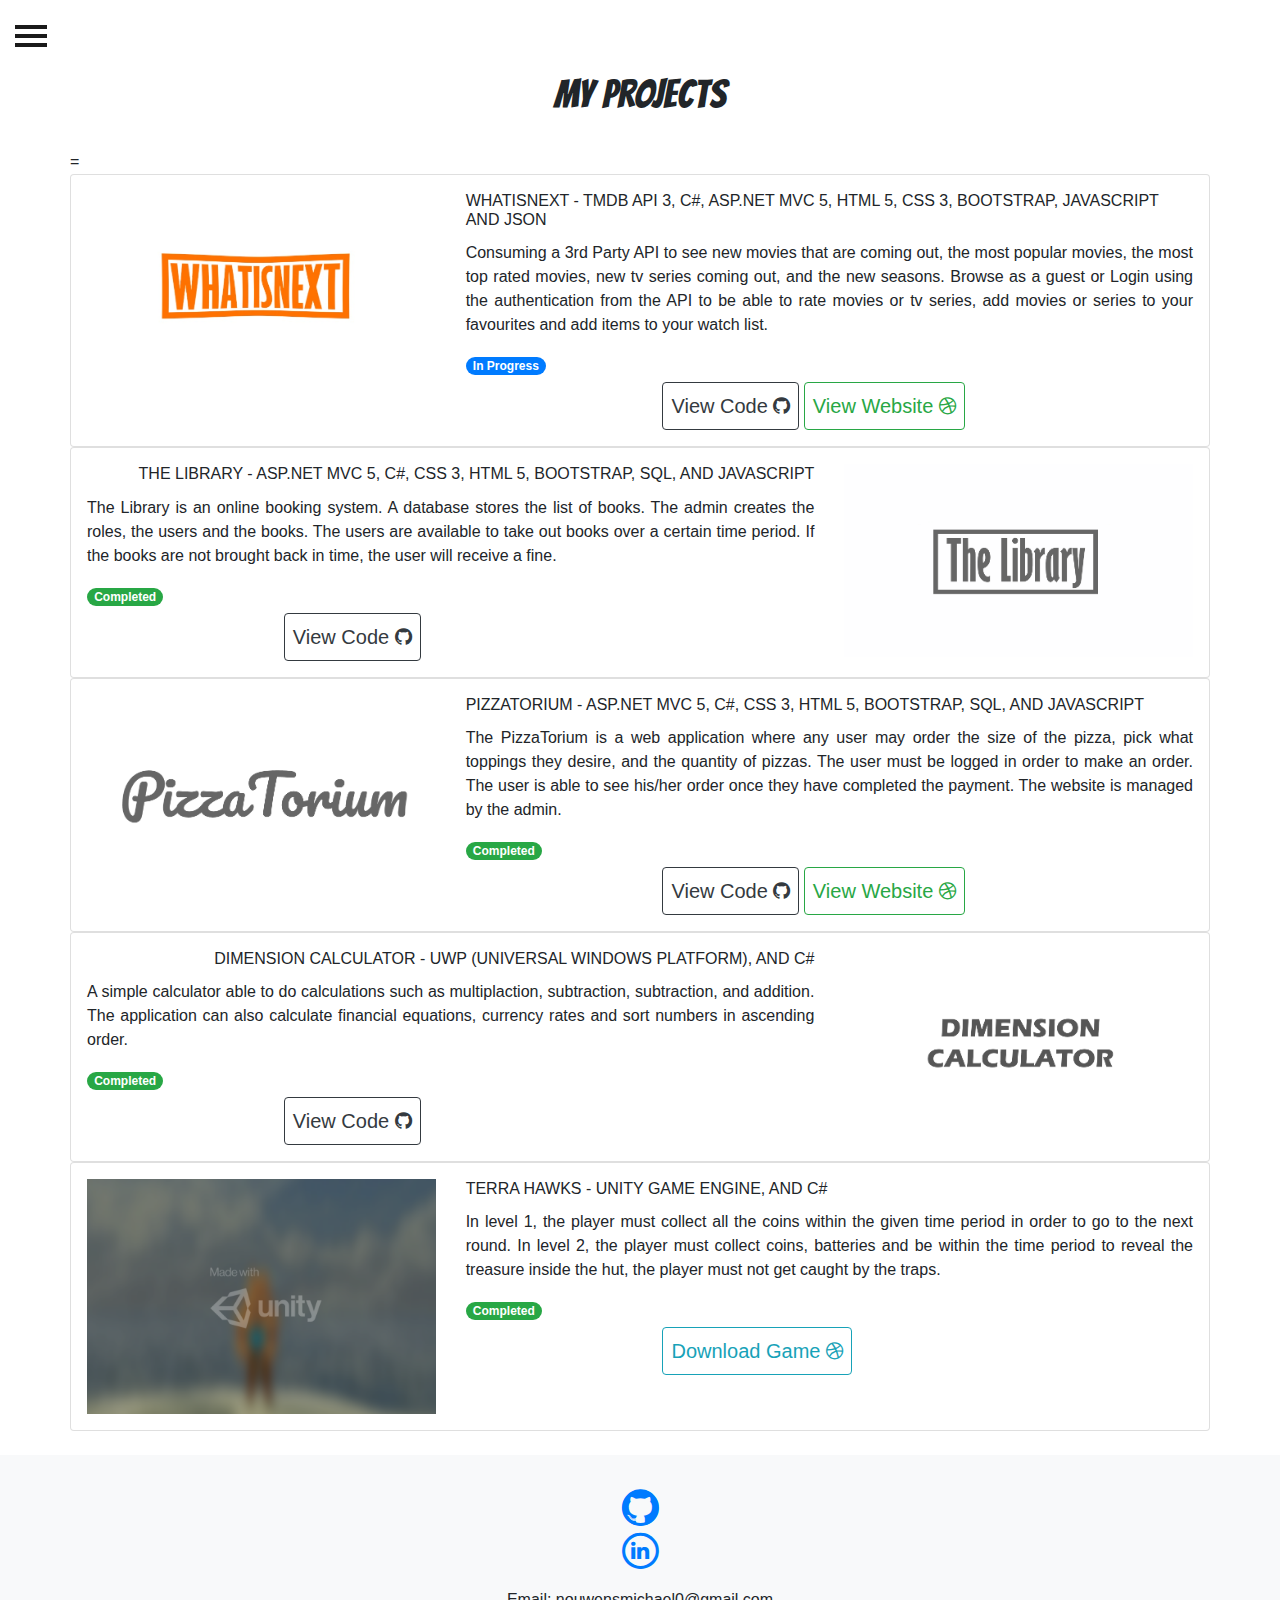
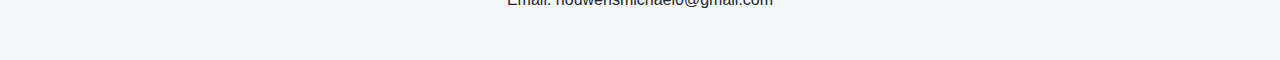
<file: index.html>
﻿<!DOCTYPE html>
<html>
<head>
    <meta charset="utf-8" />
    <title>Michael's Website</title>
    <link href="Content/bootstrap.css" rel="stylesheet" />
    <link href="Content/MyCSS.css" rel="stylesheet" />
    <script src="Scripts/MyJS.js"></script>
    <link href="Content/ImageStyle.css" rel="stylesheet" />
    <link rel="stylesheet" href="https://cdnjs.cloudflare.com/ajax/libs/font-awesome/4.7.0/css/font-awesome.min.css">
</head>
<body >



    <div id="wrapper">
        <div class="overlay"></div>
        <nav class="navbar navbar-inverse fixed-top" id="sidebar-wrapper" role="navigation">
            <ul class="nav sidebar-nav">
                <div class="sidebar-header">
                    <div class="sidebar-brand">
                        <a class="FontChange" href="#">Michael Nouwens</a>
                    </div>
                </div>
                <li><a href="index.html">Home</a></li>         
                <li><a href="https://www.linkedin.com/in/michaelpierrenouwens/" target="_blank">LinkedIn</a></li>
                <li><a href="https://github.com/MichaelNouwens" target="_blank">GitGub</a></li>
                <li><a href="https://drive.google.com/file/d/1YgxzDaZNa909eigkw5Xrq4iUhvv-AFu8/view?usp=sharing" target="_blank">Resume/CV</a></li>
            </ul>
        </nav>
        <div id="page-content-wrapper">
            <button type="button" class="hamburger animated fadeInLeft is-closed" data-toggle="offcanvas">
                <span class="hamb-top"></span>
                <span class="hamb-middle"></span>
                <span class="hamb-bottom"></span>
            </button>
            <div class="container">
                <div class="col-md-12 text-center">
                    <h1 class="text-center FontChange">My Projects</h1>
                </div>
                <br />
                <div class="row">
=
                    <div class="card col-md-12 p-3">
                        <div class="row ">
                            <div class="col-md-4">
                                <img class="w-100" src="Content/wins.png">
                            </div>
                            <div class="col-md-8">
                                <div class="card-block">
                                    <h6 class="card-title">WHATISNEXT - TMDB API 3, C#, ASP.NET MVC 5, HTML 5, CSS 3, BOOTSTRAP, JAVASCRIPT AND JSON</h6>

                                    <p class="card-text text-justify">
                                        Consuming a 3rd Party API to see new movies that are coming out, the most popular movies, the most top rated movies, new tv series
                                        coming out, and the new seasons. Browse as a guest or Login using the authentication from the API to be able to rate movies or tv series, add movies or series to your favourites
                                        and add items to your watch list.
                                    </p>
                                    <span class="badge badge-pill badge-primary">In Progress</span>

                                    <div class="col-6 mx-auto">
                                        <a href="https://github.com/MichaelNouwens/WHATISNEXT.github.io.git" target="_blank" class="btn btn-outline-dark p-2" style="font-size:20px;margin-top: 5px; " role="button">View Code <i class="fa fa-github"></i></a>

                                        <a href="https://whatisnext.azurewebsites.net/" target="_blank" class="btn btn-outline-success p-2" style="font-size:20px; margin-top: 5px;" role="button">View Website <i class="fa fa-dribbble"></i></a>
                                    </div>




                                </div>
                            </div>
                        </div>
                    </div>
                    <div class="card col-md-12 p-3">
                        <div class="row ">
                            <div class="col-md-8">
                                <div class="card-block">
                                    <h6 class="card-title text-right">THE LIBRARY -  ASP.NET MVC 5, C#, CSS 3, HTML 5, BOOTSTRAP, SQL, AND JAVASCRIPT </h6>

                                    <p class="card-text text-justify">
                                        The Library is an online booking system. A database stores the list of books. The admin creates the roles, the users and the books. The users are available to take out
                                        books over a certain time period. If the books are not brought back in time, the user will receive a fine.
                                    </p>
                                    <span class="badge badge-pill badge-success">Completed</span>
                                    <div class="col-6 mx-auto">
                                        <a href="https://github.com/MichaelNouwens/TheLibrary.github.io.git" target="_blank" class="btn btn-outline-dark p-2" style="font-size:20px;margin-top: 5px; " role="button">View Code <i class="fa fa-github"></i></a>

                                        <!--<a href="#" class="btn btn-outline-info p-2" style="font-size:20px; margin-top: 5px;" role="button">View Website <i class="fa fa-dribbble"></i></a>-->
                                    </div>
                                </div>
                            </div>
                            <div class="col-md-4">
                                <img class="w-100" src="Content/tlb.png">
                            </div>
                        </div>
                    </div>
                    <div class="card col-md-12 p-3">
                        <div class="row ">
                            <div class="col-md-4">
                                <img class="w-100" src="Content/PizzaTorium.png">
                            </div>
                            <div class="col-md-8">
                                <div class="card-block">
                                    <h6 class="card-title">PIZZATORIUM - ASP.NET MVC 5, C#, CSS 3, HTML 5, BOOTSTRAP, SQL, AND JAVASCRIPT </h6>

                                    <p class="card-text text-justify">
                                        The PizzaTorium is a web application where any user may order the size of the pizza, pick what toppings they desire, and the quantity of pizzas. The user must be logged in order to
                                        make an order. The user is able to see his/her order once they have completed the payment. The website is managed by the admin.
                                    </p>
                                    <span class="badge badge-pill badge-success">Completed</span>
                                    <div class="col-6 mx-auto">
                                        <a href="https://github.com/MichaelNouwens/PizzaTorium.github.io.git" target="_blank" class="btn btn-outline-dark p-2" style="font-size:20px;margin-top: 5px; " role="button">View Code <i class="fa fa-github"></i></a>

                                        <a href="https://thepizzatorium.azurewebsites.net" target="_blank" class="btn btn-outline-success p-2" style="font-size:20px; margin-top: 5px;" role="button">View Website <i class="fa fa-dribbble"></i></a>
                                    </div>
                                </div>
                            </div>
                        </div>
                    </div>
                    <div class="card col-md-12 p-3">
                        <div class="row ">
                            <div class="col-md-8">
                                <div class="card-block">
                                    <h6 class="card-title text-right">DIMENSION CALCULATOR - UWP (UNIVERSAL WINDOWS PLATFORM), AND C#</h6>

                                    <p class="card-text text-justify">
                                        A simple calculator able to do calculations such as multiplaction, subtraction, subtraction, and addition. The application can also
                                        calculate financial equations, currency rates and sort numbers in ascending order.
                                    </p>
                                    <span class="badge badge-pill badge-success">Completed</span>
                                    <div class="col-6 mx-auto">
                                        <a href="https://github.com/MichaelNouwens/DimensionCalculator.git" target="_blank" class="btn btn-outline-dark p-2" style="font-size:20px;margin-top: 5px; " role="button">View Code <i class="fa fa-github"></i></a>


                                    </div>

                                </div>
                            </div>
                            <div class="col-md-4">
                                <img class="w-100" src="Content/dmcal.png">
                            </div>
                        </div>
                    </div>
                    <div class="card col-md-12 p-3">
                        <div class="row ">
                            <div class="col-md-4">
                                <img class="w-100" src="Content/unity.png">
                            </div>
                            <div class="col-md-8">
                                <div class="card-block">
                                    <h6 class="card-title">TERRA HAWKS - UNITY GAME ENGINE, AND C#</h6>
                                    <p class="card-text text-justify">
                                        In level 1, the player must collect all the coins within the given time period in order to go to the next round. In level 2, the player
                                        must collect coins, batteries and be within the time period to reveal the treasure inside the hut, the player must not get caught by the traps.
                                    </p>
                                    <span class="badge badge-pill badge-success">Completed</span>
                                    <div class="col-6 mx-auto">

                                        <a href="https://drive.google.com/file/d/1VrhJVVMh0MaYeiY2j2iGYCB0yUzrbsu9/view" target="_blank" class="btn btn-outline-info p-2" style="font-size:20px; margin-top: 5px;" role="button">Download Game <i class="fa fa-dribbble"></i></a>
                                    </div>
                                </div>
                            </div>
                        </div>
                    </div>

                </div>


            </div>

            <br />
            <div class="bg-light p-3 ">
                <div class=" text-center p-3 ">
                    <ul class="list-unstyled">
                        <li>
                            <a href="https://github.com/MichaelNouwens" target="_blank">
                                <span class="fa-stack fa-lg">
                                    <i class="fa fa-circle-thin fa-stack-2x"></i>
                                    <i class="fa fa-github fa-stack-2x"></i>
                                </span>
                            </a>
                        </li>
                        <li>
                            <a href="https://www.linkedin.com/in/michaelpierrenouwens/" target="_blank">
                                <span class="fa-stack fa-lg">
                                    <i class="fa fa-circle-thin fa-stack-2x"></i>
                                    <i class="fa fa-linkedin fa-stack-1x"></i>
                                </span>
                            </a>
                        </li>

                    </ul>
                    <p class="text-center">Email: nouwensmichael0@gmail.com</p>
                  
                </div>
            </div>
        </div>


    </div>



</body>
</html>
<script src="https://code.jquery.com/jquery-3.3.1.min.js"
        integrity="sha256-FgpCb/KJQlLNfOu91ta32o/NMZxltwRo8QtmkMRdAu8="
        crossorigin="anonymous"></script>
<script src="Scripts/MyJS.js"></script>
<script src="Scripts/bootstrap.min.js"></script>
</file>
<file: Content/MyCSS.css>
﻿body {
    position: relative;
    overflow-x: hidden;
    height: 100%;
    margin: 0px;
    padding: 0px;
}

body,
html {
    height: 100%;
}

.nav .open > a,
.nav .open > a:hover,
.nav .open > a:focus {
    background-color: transparent;
}

/*-------------------------------*/
/*           Wrappers            */
/*-------------------------------*/

#wrapper {
    padding-left: 0;
    -webkit-transition: all 0.5s ease;
    -moz-transition: all 0.5s ease;
    -o-transition: all 0.5s ease;
    transition: all 0.5s ease;
}

    #wrapper.toggled {
        padding-left: 220px;
    }

#sidebar-wrapper {
    z-index: 1000;
    left: 220px;
    width: 0;
    height: 100%;
    margin-left: -220px;
    overflow-y: auto;
    overflow-x: hidden;
    background: #1a1a1a;
    -webkit-transition: all 0.5s ease;
    -moz-transition: all 0.5s ease;
    -o-transition: all 0.5s ease;
    transition: all 0.5s ease;
}

    #sidebar-wrapper::-webkit-scrollbar {
        display: none;
    }

#wrapper.toggled #sidebar-wrapper {
    width: 220px;
}

#page-content-wrapper {
    width: 100%;
    padding-top: 70px;
}

#wrapper.toggled #page-content-wrapper {
    position: absolute;
    margin-right: -220px;
}

/*-------------------------------*/
/*     Sidebar nav styles        */
/*-------------------------------*/
.navbar {
    padding: 0;
}

.sidebar-nav {
    position: absolute;
    top: 0;
    width: 220px;
    margin: 0;
    padding: 0;
    list-style: none;
}

    .sidebar-nav li {
        position: relative;
        line-height: 20px;
        display: inline-block;
        width: 100%;
    }

        .sidebar-nav li:before {
            content: '';
            position: absolute;
            top: 0;
            left: 0;
            z-index: -1;
            height: 100%;
            width: 3px;
            background-color: #1c1c1c;
            -webkit-transition: width .2s ease-in;
            -moz-transition: width .2s ease-in;
            -ms-transition: width .2s ease-in;
            transition: width .2s ease-in;
        }

        .sidebar-nav li:first-child a {
            color: #fff;
            background-color: #1a1a1a;
        }

        .sidebar-nav li:nth-child(5n+1):before {
            background-color: #ec1b5a;
        }

        .sidebar-nav li:nth-child(5n+2):before {
            background-color: #79aefe;
        }

        .sidebar-nav li:nth-child(5n+3):before {
            background-color: #314190;
        }

        .sidebar-nav li:nth-child(5n+4):before {
            background-color: #279636;
        }

        .sidebar-nav li:nth-child(5n+5):before {
            background-color: #7d5d81;
        }

        .sidebar-nav li:hover:before,
        .sidebar-nav li.open:hover:before {
            width: 100%;
            -webkit-transition: width .2s ease-in;
            -moz-transition: width .2s ease-in;
            -ms-transition: width .2s ease-in;
            transition: width .2s ease-in;
        }

        .sidebar-nav li a {
            display: block;
            color: #ddd;
            text-decoration: none;
            padding: 10px 15px 10px 30px;
        }

            .sidebar-nav li a:hover,
            .sidebar-nav li a:active,
            .sidebar-nav li a:focus,
            .sidebar-nav li.open a:hover,
            .sidebar-nav li.open a:active,
            .sidebar-nav li.open a:focus {
                color: #fff;
                text-decoration: none;
                background-color: transparent;
            }

.sidebar-header {
    text-align: center;
    font-size: 20px;
    position: relative;
    width: 100%;
    display: inline-block;
}

.sidebar-brand {
    height: 65px;
    position: relative;
    background: #212531;
    background: linear-gradient(to right bottom, #2f3441 50%, #212531 50%);
    padding-top: 1em;
}

    .sidebar-brand a {
        color: #ddd;
    }

        .sidebar-brand a:hover {
            color: #fff;
            text-decoration: none;
        }

.dropdown-header {
    text-align: center;
    font-size: 1em;
    color: #ddd;
    background: #212531;
    background: linear-gradient(to right bottom, #2f3441 50%, #212531 50%);
}

.sidebar-nav .dropdown-menu {
    position: relative;
    width: 100%;
    padding: 0;
    margin: 0;
    border-radius: 0;
    border: none;
    background-color: #222;
    box-shadow: none;
}

.dropdown-menu.show {
    top: 0;
}
/*Fontawesome icons*/
.nav.sidebar-nav li a::before {
    font-family: fontawesome;
   
    vertical-align: baseline;
    display: inline-block;
    padding-right: 5px;
}

/*a[href*="#home"]::before {
    content: "\f015" !important;
}

a[href*="#about"]::before {
    content: "\f129" !important;
}

a[href*="#events"]::before {
    content: "\f073" !important;
}

a[href*="#events"]::before {
    content: "\f073" !important;
}

a[href*="#team"]::before {
    content: "\f0c0" !important;
}

a[href*="#works"]::before {
    content: "\f0b1" !important;
}

a[href*="#pictures"]::before {
    content: "\f03e" !important;
}

a[href*="#videos"]::before {
    content: "\f03d" !important;
}

a[href*="#books"]::before {
    content: "\f02d" !important;
}

a[href*="#art"]::before {
    content: "\f1fc" !important;
}

a[href*="#awards"]::before {
    content: "\f02e" !important;
}

a[href*="#services"]::before {
    content: "\f013" !important;
}

a[href*="#contact"]::before {
    content: "\f086" !important;
}

a[href*="#followme"]::before {
    content: "\f099" !important;
    color: #0084b4;
}*/
/*-------------------------------*/
/*       Hamburger-Cross         */
/*-------------------------------*/

.hamburger {
    position: fixed;
    top: 20px;
    z-index: 999;
    display: block;
    width: 32px;
    height: 32px;
    margin-left: 15px;
    background: transparent;
    border: none;
}

    .hamburger:hover,
    .hamburger:focus,
    .hamburger:active {
        outline: none;
    }

    .hamburger.is-closed:before {
        content: '';
        display: block;
        width: 100px;
        font-size: 14px;
        color: #fff;
        line-height: 32px;
        text-align: center;
        opacity: 0;
        -webkit-transform: translate3d(0,0,0);
        -webkit-transition: all .35s ease-in-out;
    }

    .hamburger.is-closed:hover:before {
        opacity: 1;
        display: block;
        -webkit-transform: translate3d(-100px,0,0);
        -webkit-transition: all .35s ease-in-out;
    }

    .hamburger.is-closed .hamb-top,
    .hamburger.is-closed .hamb-middle,
    .hamburger.is-closed .hamb-bottom,
    .hamburger.is-open .hamb-top,
    .hamburger.is-open .hamb-middle,
    .hamburger.is-open .hamb-bottom {
        position: absolute;
        left: 0;
        height: 4px;
        width: 100%;
    }

    .hamburger.is-closed .hamb-top,
    .hamburger.is-closed .hamb-middle,
    .hamburger.is-closed .hamb-bottom {
        background-color: #1a1a1a;
    }

    .hamburger.is-closed .hamb-top {
        top: 5px;
        -webkit-transition: all .35s ease-in-out;
    }

    .hamburger.is-closed .hamb-middle {
        top: 50%;
        margin-top: -2px;
    }

    .hamburger.is-closed .hamb-bottom {
        bottom: 5px;
        -webkit-transition: all .35s ease-in-out;
    }

    .hamburger.is-closed:hover .hamb-top {
        top: 0;
        -webkit-transition: all .35s ease-in-out;
    }

    .hamburger.is-closed:hover .hamb-bottom {
        bottom: 0;
        -webkit-transition: all .35s ease-in-out;
    }

    .hamburger.is-open .hamb-top,
    .hamburger.is-open .hamb-middle,
    .hamburger.is-open .hamb-bottom {
        background-color: #1a1a1a;
    }

    .hamburger.is-open .hamb-top,
    .hamburger.is-open .hamb-bottom {
        top: 50%;
        margin-top: -2px;
    }

    .hamburger.is-open .hamb-top {
        -webkit-transform: rotate(45deg);
        -webkit-transition: -webkit-transform .2s cubic-bezier(.73,1,.28,.08);
    }

    .hamburger.is-open .hamb-middle {
        display: none;
    }

    .hamburger.is-open .hamb-bottom {
        -webkit-transform: rotate(-45deg);
        -webkit-transition: -webkit-transform .2s cubic-bezier(.73,1,.28,.08);
    }

    .hamburger.is-open:before {
        content: '';
        display: block;
        width: 100px;
        font-size: 14px;
        color: #fff;
        line-height: 32px;
        text-align: center;
        opacity: 0;
        -webkit-transform: translate3d(0,0,0);
        -webkit-transition: all .35s ease-in-out;
    }

    .hamburger.is-open:hover:before {
        opacity: 1;
        display: block;
        -webkit-transform: translate3d(-100px,0,0);
        -webkit-transition: all .35s ease-in-out;
    }

/*-------------------------------*/
/*            Overlay            */
/*-------------------------------*/

.overlay {
    position: fixed;
    display: none;
    width: 100%;
    height: 100%;
    top: 0;
    left: 0;
    right: 0;
    bottom: 0;
    background-color: rgba(250,250,250,.8);
    z-index: 1;
}
@font-face {
    font-family: myFirstFont;
    src: url(sansation_bold.woff);
    font-weight: bold;
}


@font-face {
    font-family: 'bangers.regular';
    src: url('bangers.regular.ttf') format('truetype');
}


.FontChange {
    font-family: 'bangers.regular';
}

#followme:before {
    background-color: blue ;
}

.carousel-inner img {
    width: 100%;
    height: 100%;
}

ul {
    list-style: none;
}



.title {
    color: #333;
    letter-spacing: -5px;
    margin-left: -8px;
    font-weight: 800;
    color: transparent;
    font-size: 120px;
    background: url("https://images.blogthings.com/thecolorfulpatterntest/pattern-2.png") repeat;
    background-position: 10% 30%;
    -webkit-background-clip: text;
    position: relative;
    text-align: center;
    line-height: 120px;
    width: 100%;
    height: 100%;
}

.subtitle {
    display: block;
    text-align: center;
    text-transform: uppercase;
    padding-top: 15px;
}

.MyContain {
    height: 100%;
    width: 100%;
}


.footer {
    width: 100%;
    height: 60px;
    background-color: grey;
    display: inline-block;
}
</file>
<file: Content/ImageStyle.css>
﻿/*section {
    width: 80%;
    margin: 0 auto;
    line-height: 0;
    position: relative;
}

    section img {
        width: 100%;
    }

    section article {
        position: absolute;
        top: 0;
        width: 100%;
        background: white;
        display: grid;
        grid-template-columns: 1fr 1fr 1fr;
        grid-gap: 20px;
        mix-blend-mode: lighten;
    }

    section div {
        background: black;
        height: 24.6vw;
    }

        section div:nth-of-type(2) {
            grid-column: 2/4;
        }*/
</file>
